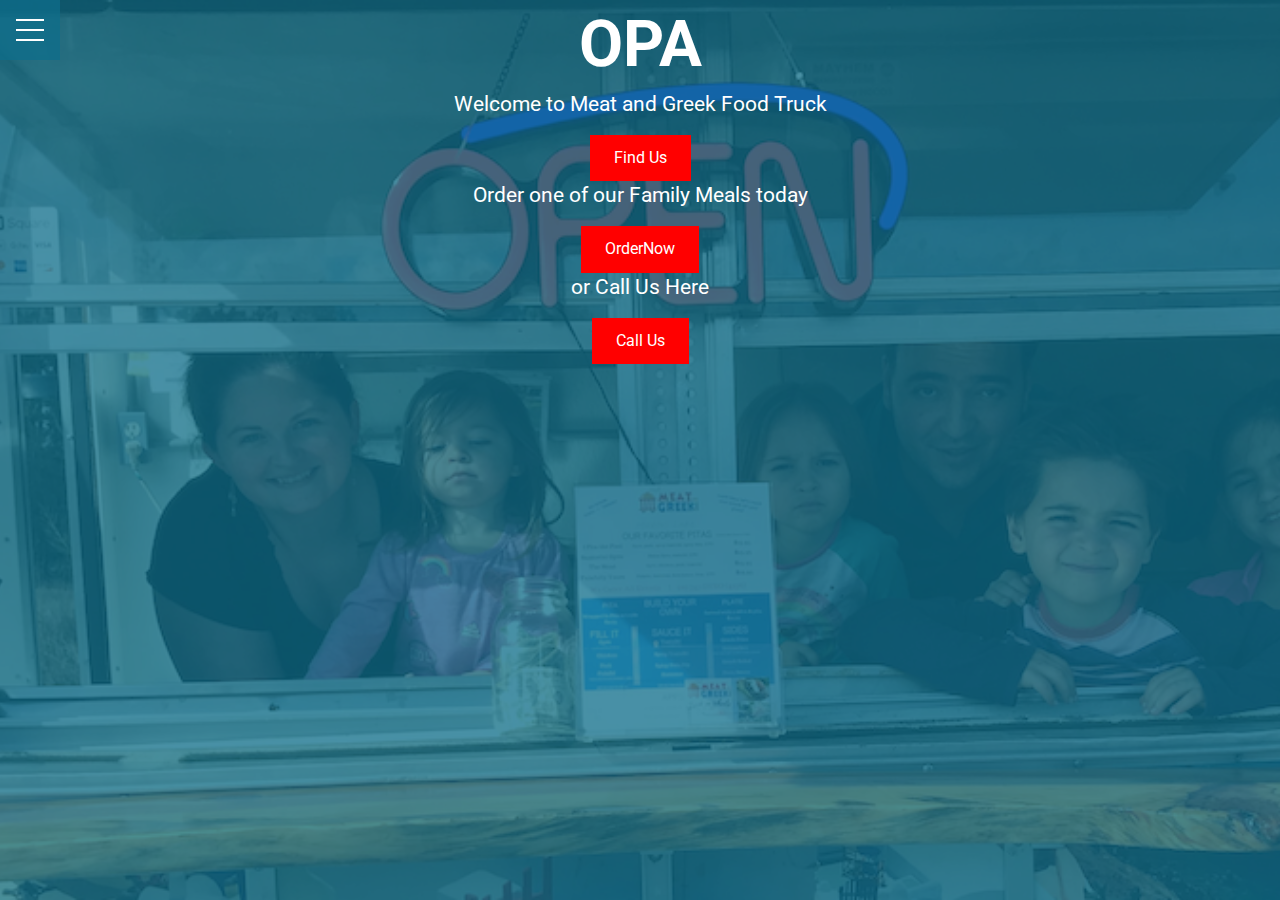
<file: index.html>
<!DOCTYPE html>
<html lang="en">
<head>
  <meta charset="UTF-8">
  <meta name="viewport" content="width=device-width, initial-scale=1.0">
  <meta http-equiv="X-UA-Compatible" content="ie=edge">
  <link href="https://fonts.googleapis.com/css?family=Roboto" rel="stylesheet">
  <link rel="stylesheet" href="main.css">
  <title>Gyro Time</title>
</head>
<body>
  <div class="menu-wrap">
    <input type="checkbox" class="toggler">
    <div class="hamburger"><div></div></div>
    <div class="menu">
      <div>
        <div>
          <ul>
           <li><a href="html/calendar.html">Calendar</a></li>
           <li><a href="html/menu.html">Menu</a></li>
           <!-- <li><a href="contact.html">Contact</a></li> -->
           <!-- <li><a href="services.html">Services</a></li> -->
           <!-- <li><a href="about.html">About</a></li> -->
           <!-- <li><a href="friends.html">Friends</a></li> -->
          </ul>
        </div>
      </div>
    </div>
  </div>

  <header class="showcase">
    <div class="container showcase-inner">
      <h1>OPA</h1>
      <p>Welcome to Meat and Greek Food Truck</p>
      <a href="html/calendar.html" class="btn">Find Us</a>
      <p>Order one of our Family Meals today</p>
      <a href="https://us.orderspoon.com/meat-and-greek-truck" class="btn">OrderNow</a>
      <p>or Call Us Here</p>
      <a href="tel:910-747-4976" class="btn">Call Us</a>
    </div>
  </header>
</body>
</html>
</file>
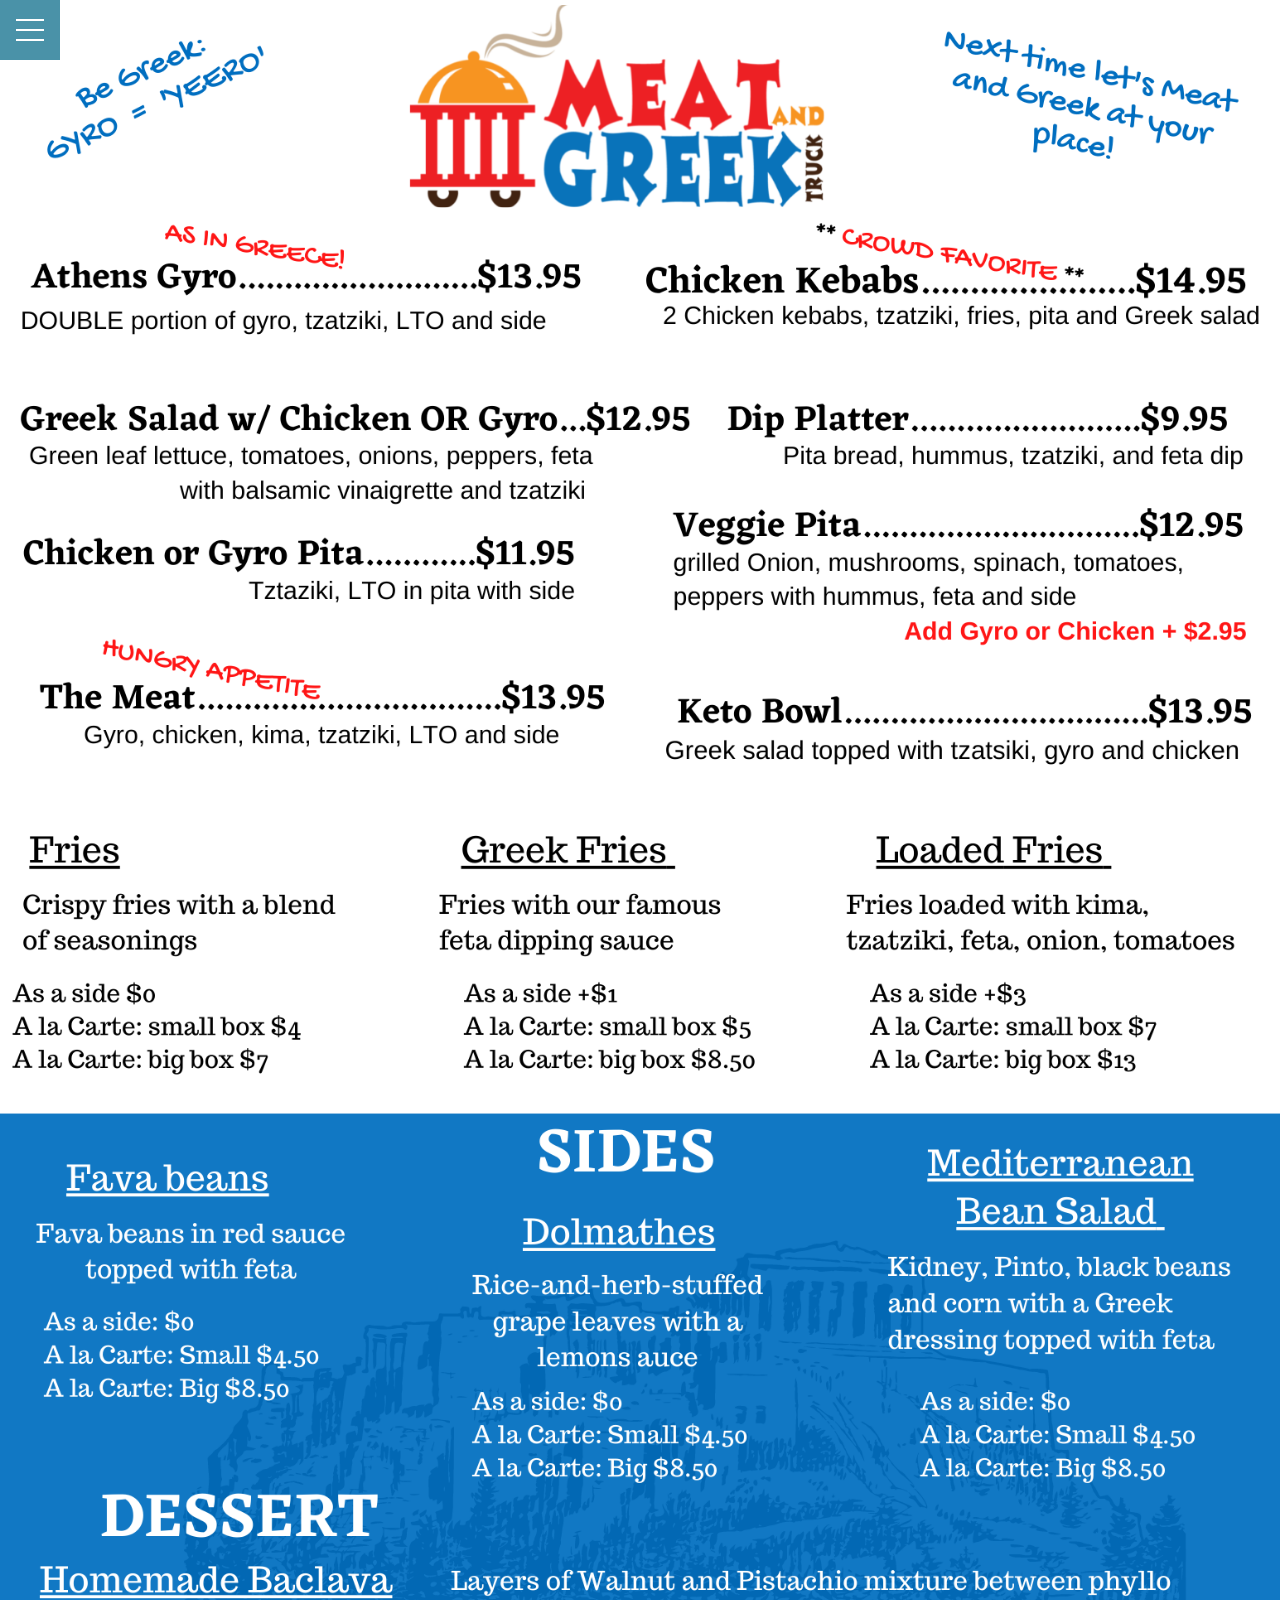
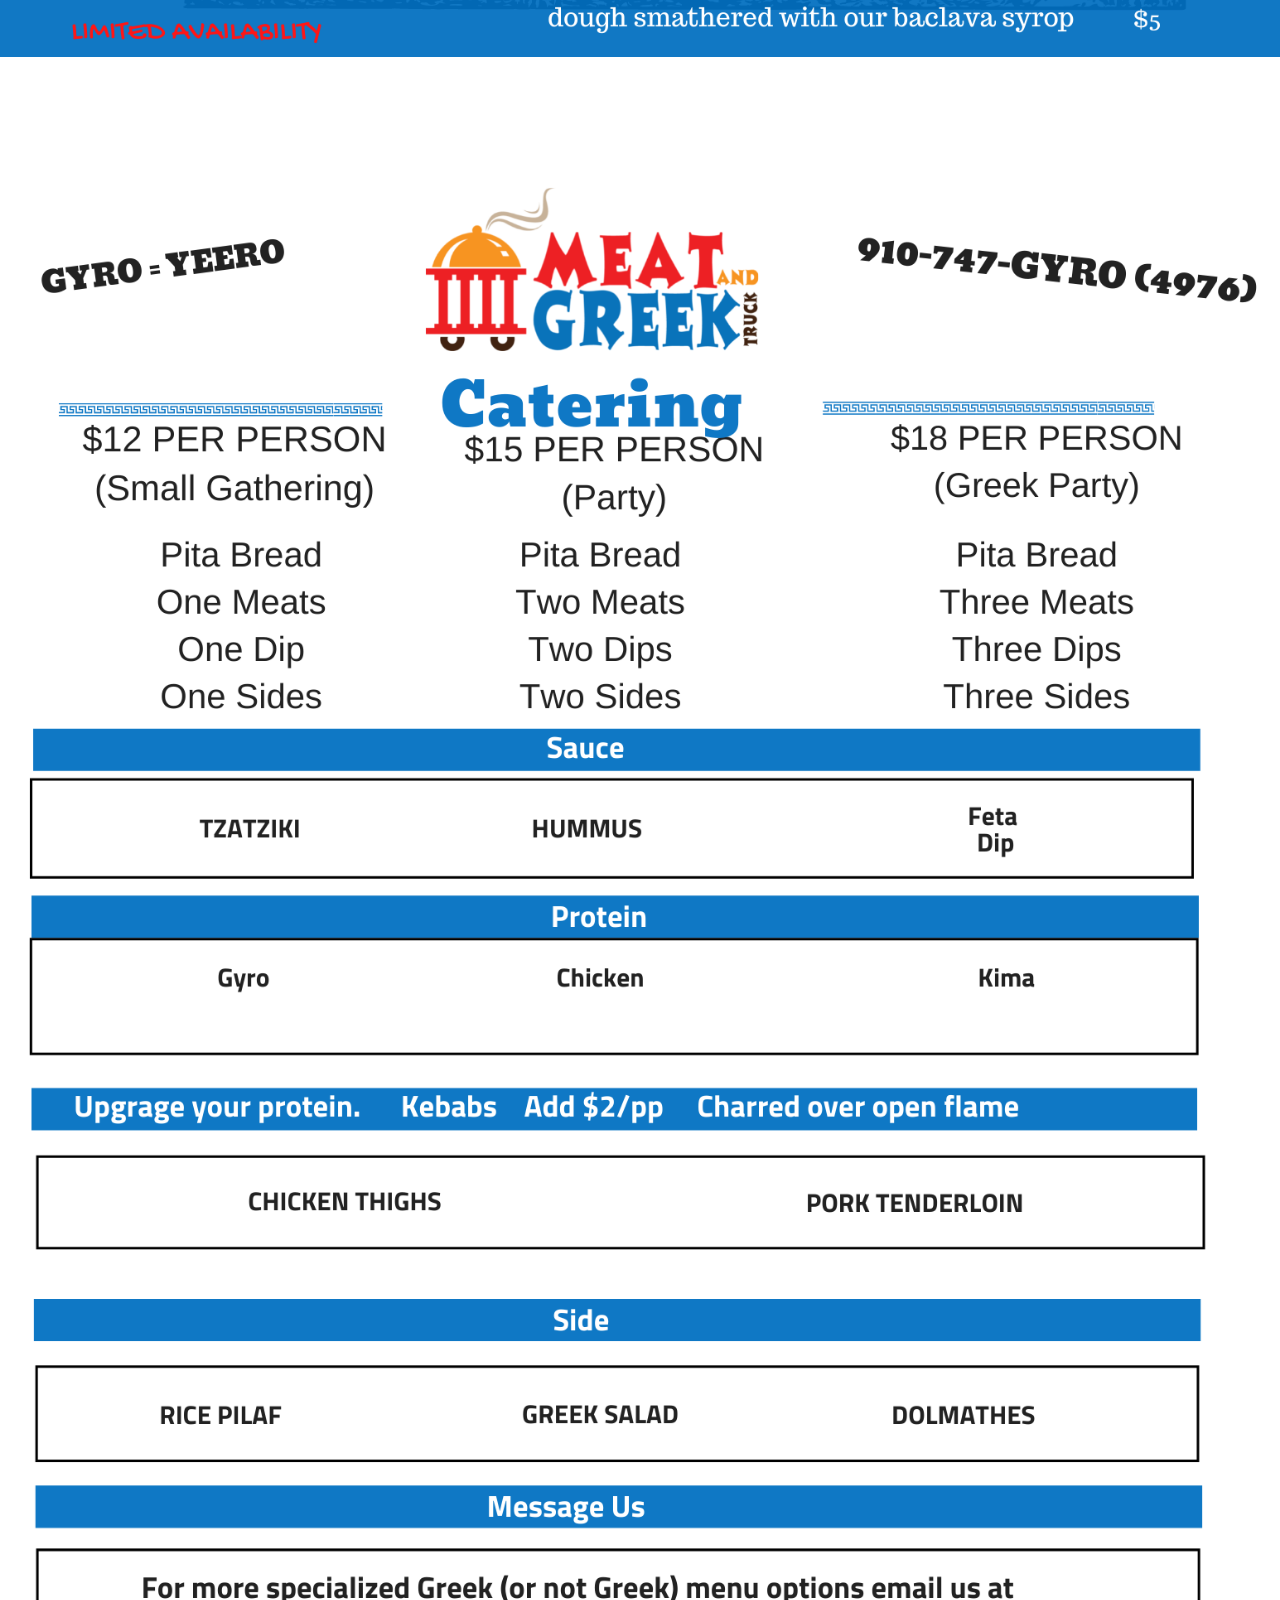
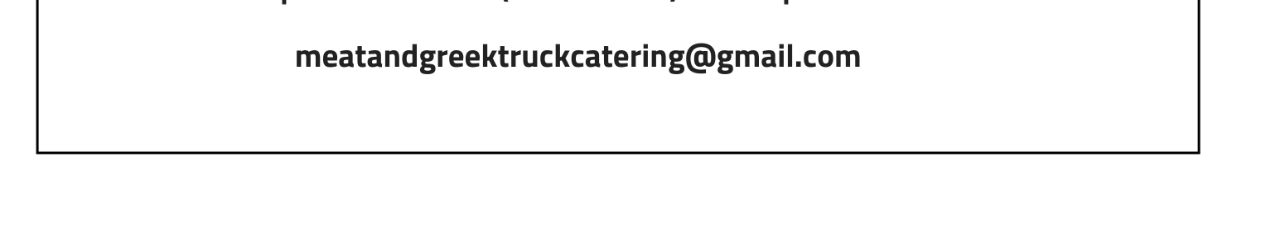
<file: html/menu.html>
<!DOCTYPE html>
<html lang="en">
<head>
  <meta charset="UTF-8">
  <meta name="viewport" content="width=device-width, initial-scale=1.0">
  <meta http-equiv="X-UA-Compatible" content="ie=edge">
  <link href="https://fonts.googleapis.com/css?family=Roboto" rel="stylesheet">
  <link rel="stylesheet" href="../css/menu.css">
  <title>Menu Options</title>
</head>
<body>
  <div class="menu-wrap">
    <input type="checkbox" class="toggler">
    <div class="hamburger"><div></div></div>
    <div class="menu">
      <div>
        <div>
          <ul>
           <li><a href="calendar.html">Calendar</a></li>
           <li><a href="../index.html">Home</a></li>
           <!-- <li><a href="contact.html">Contact</a></li> -->
           <!-- <li><a href="services.html">Services</a></li> -->
           <!-- <li><a href="about.html">About</a></li> -->
           <!-- <li><a href="friends.html">Friends</a></li> -->
          </ul>
        </div>
      </div>
    </div>
  </div>

  <header class="showcase">
    <div class="container showcase-inner">
     <div class="img_cont">

     <img src="../img/oresti_menuNov21.png" alt="">
    </div>
    <div class="catering">

     <img src="../img/MGCatering.png" alt="">
    </div>
      <!-- <h1>OPA</h1>
      <p>Welcome to Meat and Greek Food Truck</p>
      <a href="html/calendar.html" class="btn">click here to order family meal</a> -->
    </div>
  </header>
</body>
</html>
</file>
<file: main.css>
/* CORE STYLES */
:root {
  --primary-color: rgba(13, 110, 139, 0.75);
  --overlay-color: rgba(24, 39, 51 , 0.85);
  --menu-speed: 0.75s;
}

* {
  margin: 0;
  padding: 0;
  box-sizing: border-box;
}

body {
  font-family: 'Roboto', sans-serif;
  line-height: 1.4;
}

.container {
  max-width: 960px;
  margin: auto;
  overflow: hidden;
  padding: 0 3rem;
}
.showcase {
  background: var(--primary-color);
  color: #fff;
  height: 100vh;
  position: relative;
}
.showcase:before {
  content: '';
  background: url('img/familypic.png') no-repeat center center/cover;
  position: absolute;
  zoom:-100%;
  top: 0;
  left: 0;
  width: 100%;
  height: 100%;
  z-index: -1;
}

.showcase .showcase-inner {
  display: flex;
  flex-direction: column;
  align-items: center;
  justify-content: flex-start;
  text-align: center;
  height: 100%;

}


.showcase h1 {
  font-size: 4rem;
}

.showcase p {
  font-size: 1.3rem;
}

.btn {
  display: inline-block;
  border: none;
  background: red;
  color: #fff;
  padding: 0.75rem 1.5rem;
  margin-top: 1rem;
  transition: opacity 1s ease-in-out;
  text-decoration: none;
}

.btn:hover {
  opacity: 0.7;
}

/* MENU STYLES */
.menu-wrap {
  position: fixed;
  top: 0;
  left: 0;
  z-index: 1;
}

.menu-wrap .toggler {
  position: absolute;
  top: 0;
  left: 0;
  z-index: 2;
  cursor: pointer;
  width: 50px;
  height: 50px;
  opacity: 0;
}

.menu-wrap .hamburger {
  position: absolute;
  top: 0;
  left: 0;
  z-index: 1;
  width: 60px;
  height: 60px;
  padding: 1rem;
  background: var(--primary-color);
  display: flex;
  align-items: center;
  justify-content: center;
}

/* Hamburger Line */
.menu-wrap .hamburger > div {
  position: relative;
  flex: none;
  width: 100%;
  height: 2px;
  background: #fff;
  display: flex;
  align-items: center;
  justify-content: center;
  transition: all 0.4s ease;
}

/* Hamburger Lines - Top & Bottom */
.menu-wrap .hamburger > div::before,
.menu-wrap .hamburger > div::after {
  content: '';
  position: absolute;
  z-index: 1;
  top: -10px;
  width: 100%;
  height: 2px;
  background: inherit;
}

/* Moves Line Down */
.menu-wrap .hamburger > div::after {
  top: 10px;
}

/* Toggler Animation */
.menu-wrap .toggler:checked + .hamburger > div {
  transform: rotate(135deg);
}

/* Turns Lines Into X */
.menu-wrap .toggler:checked + .hamburger > div:before,
.menu-wrap .toggler:checked + .hamburger > div:after {
  top: 0;
  transform: rotate(90deg);
}

/* Rotate On Hover When Checked */
.menu-wrap .toggler:checked:hover + .hamburger > div {
  transform: rotate(225deg);
}

/* Show Menu */
.menu-wrap .toggler:checked ~ .menu {
  visibility: visible;
}

.menu-wrap .toggler:checked ~ .menu > div {
  transform: scale(1);
  transition-duration: var(--menu-speed);
}

.menu-wrap .toggler:checked ~ .menu > div > div {
  opacity: 1;
  transition:  opacity 0.4s ease 0.4s;
}

.menu-wrap .menu {
  position: fixed;
  top: 0;
  left: 0;
  width: 100%;
  height: 100%;
  visibility: hidden;
  overflow: hidden;
  display: flex;
  align-items: center;
  justify-content: center;
}

.menu-wrap .menu > div {
  background: var(--overlay-color);
  border-radius: 50%;
  width: 200vw;
  height: 200vw;
  display: flex;
  flex: none;
  align-items: center;
  justify-content: center;
  transform: scale(0);
  transition: all 0.4s ease;
}

.menu-wrap .menu > div > div {
  text-align: center;
  max-width: 90vw;
  max-height: 100vh;
  opacity: 0;
  transition: opacity 0.4s ease;
}

.menu-wrap .menu > div > div > ul > li {
  list-style: none;
  color: #fff;
  font-size: 1.5rem;
  padding: 1rem;
}

.menu-wrap .menu > div > div > ul > li > a {
  color: inherit;
  text-decoration: none;
  transition: color 0.4s ease;
}
</file>
<file: css/menu.css>
/* CORE STYLES */
:root {
  --primary-color: rgba(13, 110, 139, 0.75);
  --overlay-color: rgba(24, 39, 51 , 0.85);
  --menu-speed: 0.75s;
}

* {
  margin: 0;
  padding: 0;
  box-sizing: border-box;
}

body {
  font-family: 'Roboto', sans-serif;
  line-height: 1.4;
}

.container {
  max-width: 1580px;
  margin: auto;
  overflow: hidden;
  /* padding: 0 3rem; */
}
.catering{
 margin-top: 100px;
}
img{
 width: 100vw;
 /* height: 80vh; */
}
/* .showcase {
  background: var(--primary-color);
  color: #fff;
  height: 100vh;
  position: relative;
} */

/* .showcase:before {
  content: '';
  background: url('../img/truck_menu.JPG') no-repeat;
  position: relative;
  zoom:-100%;
  top: 0;
  left: 0;
  width: 100%;
  height: 100%;
  z-index: -1;
} */

/* .showcase .showcase-inner {
  display: flex;
  flex-direction: column;
  align-items: center;
  justify-content: flex-start;
  text-align: center;
  height: 100%;

} */


.showcase h1 {
  font-size: 4rem;
}

.showcase p {
  font-size: 1.3rem;
}

.btn {
  display: inline-block;
  border: none;
  background: var(--primary-color);
  color: #fff;
  padding: 0.75rem 1.5rem;
  margin-top: 1rem;
  transition: opacity 1s ease-in-out;
  text-decoration: none;
}

.btn:hover {
  opacity: 0.7;
}

/* MENU STYLES */
.menu-wrap {
  position: fixed;
  top: 0;
  left: 0;
  z-index: 1;
}

.menu-wrap .toggler {
  position: absolute;
  top: 0;
  left: 0;
  z-index: 2;
  cursor: pointer;
  width: 50px;
  height: 50px;
  opacity: 0;
}

.menu-wrap .hamburger {
  position: absolute;
  top: 0;
  left: 0;
  z-index: 1;
  width: 60px;
  height: 60px;
  padding: 1rem;
  background: var(--primary-color);
  display: flex;
  align-items: center;
  justify-content: center;
}

/* Hamburger Line */
.menu-wrap .hamburger > div {
  position: relative;
  flex: none;
  width: 100%;
  height: 2px;
  background: #fff;
  display: flex;
  align-items: center;
  justify-content: center;
  transition: all 0.4s ease;
}

/* Hamburger Lines - Top & Bottom */
.menu-wrap .hamburger > div::before,
.menu-wrap .hamburger > div::after {
  content: '';
  position: absolute;
  z-index: 1;
  top: -10px;
  width: 100%;
  height: 2px;
  background: inherit;
}

/* Moves Line Down */
.menu-wrap .hamburger > div::after {
  top: 10px;
}

/* Toggler Animation */
.menu-wrap .toggler:checked + .hamburger > div {
  transform: rotate(135deg);
}

/* Turns Lines Into X */
.menu-wrap .toggler:checked + .hamburger > div:before,
.menu-wrap .toggler:checked + .hamburger > div:after {
  top: 0;
  transform: rotate(90deg);
}

/* Rotate On Hover When Checked */
.menu-wrap .toggler:checked:hover + .hamburger > div {
  transform: rotate(225deg);
}

/* Show Menu */
.menu-wrap .toggler:checked ~ .menu {
  visibility: visible;
}

.menu-wrap .toggler:checked ~ .menu > div {
  transform: scale(1);
  transition-duration: var(--menu-speed);
}

.menu-wrap .toggler:checked ~ .menu > div > div {
  opacity: 1;
  transition:  opacity 0.4s ease 0.4s;
}

.menu-wrap .menu {
  position: fixed;
  top: 0;
  left: 0;
  width: 100%;
  height: 100%;
  visibility: hidden;
  overflow: hidden;
  display: flex;
  align-items: center;
  justify-content: center;
}

.menu-wrap .menu > div {
  background: var(--overlay-color);
  border-radius: 50%;
  width: 200vw;
  height: 200vw;
  display: flex;
  flex: none;
  align-items: center;
  justify-content: center;
  transform: scale(0);
  transition: all 0.4s ease;
}

.menu-wrap .menu > div > div {
  text-align: center;
  max-width: 90vw;
  max-height: 100vh;
  opacity: 0;
  transition: opacity 0.4s ease;
}

.menu-wrap .menu > div > div > ul > li {
  list-style: none;
  color: #fff;
  font-size: 1.5rem;
  padding: 1rem;
}

.menu-wrap .menu > div > div > ul > li > a {
  color: inherit;
  text-decoration: none;
  transition: color 0.4s ease;
}
</file>
